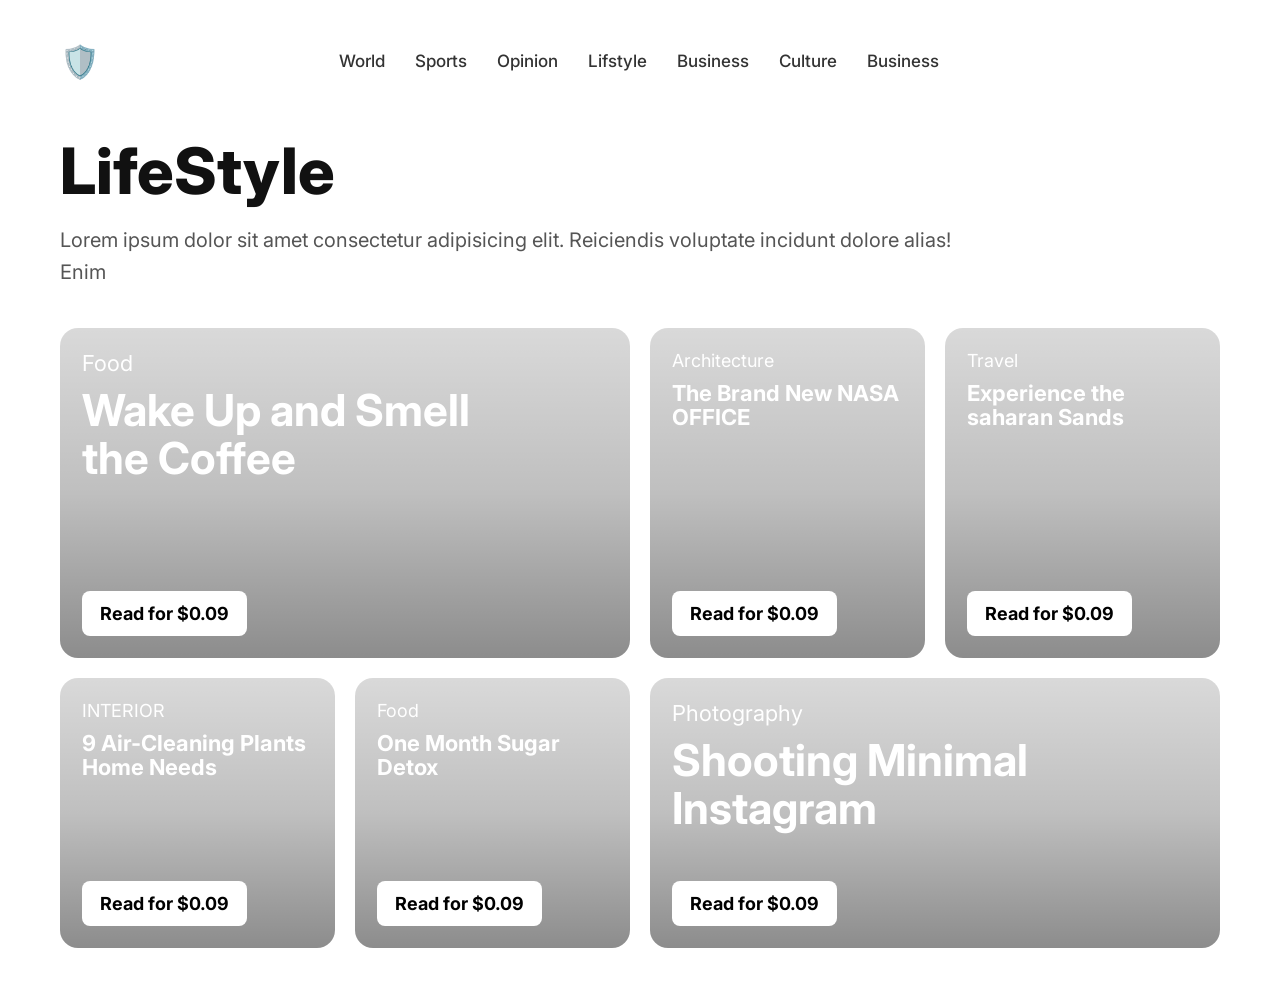
<file: Non-Responsiv/LifeStyle/index.html>
<!DOCTYPE html>
<html lang="en">

<head>
    <meta charset="UTF-8">
    <meta name="viewport" content="width=device-width, initial-scale=1.0">
    <title>Document</title>
    <link rel="stylesheet" href="style.css">
</head>

<body>

    <main>

        <nav>
            <div class="nav">
                <h1>🛡️</h1>

                <div class="navMid">
                    <a href="#">World</a>
                    <a href="#">Sports</a>
                    <a href="#">Opinion</a>
                    <a href="#">Lifstyle</a>
                    <a href="#">Business</a>
                    <a href="#">Culture</a>
                    <a href="#">Business</a>
                </div>

                <div class="userLogo backgroundFix"></div>
            </div>
        </nav>

        <div class="hero">
            <div class="heroText">
                <h1>LifeStyle</h1>
            </div>

            <p>Lorem ipsum dolor sit amet consectetur adipisicing elit. Reiciendis voluptate incidunt dolore alias! Enim
            </p>

<div class="container">

    <div class="card card1">
        <div class="content">
            <h4>Food</h4>
            <h3>Wake Up and Smell the Coffee</h3>
        </div>

        <button class="orange">Read for $0.09</button>
    </div>

    <div class="card card2">
        <div class="content">
            <h4>Architecture</h4>
            <h3>The Brand New NASA OFFICE</h3>
        </div>

        <button class="green">Read for $0.09</button>
    </div>

    <div class="card card3">
        <div class="content">
            <h4>Travel</h4>
            <h3>Experience the saharan Sands</h3>
        </div>

        <button class="cyan">Read for $0.09</button>
    </div>

    <div class="card card4">
        <div class="content">
            <h4>INTERIOR</h4>
            <h3>9 Air-Cleaning Plants Home Needs</h3>
        </div>

        <button class="orange">Read for $0.09</button>
    </div>

    <div class="card card5">
        <div class="content">
            <h4>Food</h4>
            <h3>One Month Sugar Detox</h3>
        </div>

        <button class="orange">Read for $0.09</button>
    </div>

    <div class="card card6">
        <div class="content">
            <h4>Photography</h4>
            <h3>Shooting Minimal Instagram</h3>
        </div>

        <button class="blue">Read for $0.09</button>
    </div>

</div>
        </div>
    </main>
</body>

</html>
</file>
<file: Non-Responsiv/LifeStyle/style.css>
/* ==============================
        GOOGLE FONT
============================== */

@import url('https://fonts.googleapis.com/css2?family=Inter:wght@300;400;500;600;700;800;900&display=swap');


/* ==============================
        RESET
============================== */

*{
    margin:0;
    padding:0;
    box-sizing:border-box;
    font-family:'Inter',sans-serif;
}

html{
    scroll-behavior:smooth;
}

body{
    background:#fff;
    color:#111;
}


/* ==============================
        MAIN
============================== */

main{
    width:100%;
    max-width:1400px;
    margin:auto;
    padding:30px;
}


/* ==============================
        NAVBAR
============================== */

.nav{

    display:flex;
    justify-content:space-between;
    align-items:center;

    margin-bottom:50px;

}

.nav h1{

    font-size:32px;

}

.navMid{

    display:none;

}

.navMid a{

    text-decoration:none;
    color:#333;
    font-size:15px;
    font-weight:500;

    transition:.3s;

}

.navMid a:hover{

    color:#000;

}

.userLogo{

    width:42px;
    height:42px;

    border-radius:50%;

    background-position:center;
    background-size:cover;
}


/* ==============================
        HERO
============================== */

.hero{

    width:100%;

}

.heroText h1{

    font-size:58px;
    font-weight:800;

    margin-bottom:15px;

}

.hero>p{

    max-width:760px;

    font-size:20px;

    line-height:1.6;

    color:#555;

    margin-bottom:40px;

}


/* ==============================
        GRID CONTAINER
============================== */

.container{

    display:grid;

    gap:20px;

    grid-template-columns:1fr;

}


/* ==============================
        CARD
============================== */

.card{

    position:relative;

    overflow:hidden;

    border-radius:18px;

    min-height:240px;

    display:flex;

    flex-direction:column;

    justify-content:space-between;

    padding:22px;

    color:white;

    background-size:cover;

    background-position:center;

    background-repeat:no-repeat;

}


/* ==============================
        OVERLAY
============================== */

.card::before{

    content:"";

    position:absolute;

    inset:0;

    background:linear-gradient(
        rgba(0,0,0,.15),
        rgba(0,0,0,.25),
        rgba(0,0,0,.45)
    );

}


/* ==============================
        KEEP CONTENT ABOVE
============================== */

.card>*{

    position:relative;

    z-index:5;

}


/* ==============================
        TEXT
============================== */

.card h4{

    font-size:22px;

    font-weight:400;

    margin-bottom:10px;

}

.card h3{

    font-size:42px;

    line-height:1.1;

    max-width:80%;

}


/* ==============================
        BUTTON
============================== */

.card button{

    width:max-content;

    border:none;

    padding:14px 22px;

    border-radius:8px;

    background:white;

    font-size:20px;

    font-weight:700;

    cursor:pointer;

}


/* ==============================
        CARD IMAGES
============================== */

.card1{

background-image:url("https://images.unsplash.com/photo-1751906602589-74cbe72d08b1?q=80&w=1200");

}

.card2{

background-image:url("https://images.unsplash.com/photo-1752035197224-6e6bdc4f7fb1?q=80&w=900");

}

.card3{

background-image:url("https://plus.unsplash.com/premium_photo-1671410372788-16f3eb25a817?q=80&w=900");

}

.card4{

background-image:url("https://images.unsplash.com/photo-1750306957072-351e2d952281?q=80&w=900");

}

.card5{

background-image:url("https://images.unsplash.com/photo-1648052845121-dec461c2f7d9?q=80&w=900");

}

.card6{

background-image:url("https://images.unsplash.com/photo-1751076547687-a7f17a14cd38?q=80&w=1200");

}


/* ==============================
        MOBILE
============================== */

@media(max-width:899px){

.heroText h1{

font-size:44px;

}

.hero>p{

font-size:18px;

}

.card{

min-height:260px;

}

.card h3{

font-size:34px;

max-width:100%;

}

.card button{

font-size:18px;

}

}

/*=========================================
        DESKTOP (900px+)
=========================================*/

@media (min-width:900px){

main{
    padding:40px 60px;
}


/* ===========================
        NAVIGATION
=========================== */

.navMid{
    display:flex;
    gap:30px;
}

.navMid a{
    font-size:17px;
}


/* ===========================
        HERO
=========================== */

.heroText h1{

    font-size:64px;

}

.hero>p{

    max-width:900px;
    font-size:20px;

}


/* ===========================
        MAGAZINE GRID
=========================== */

.container{

    grid-template-columns:repeat(4,1fr);

    grid-template-rows:330px 270px;

    grid-template-areas:

    "coffee coffee nasa travel"

    "library detox photo photo";

    gap:20px;

}


.card1{

    grid-area:coffee;

}

.card2{

    grid-area:nasa;

}

.card3{

    grid-area:travel;

}

.card4{

    grid-area:library;

}

.card5{

    grid-area:detox;

}

.card6{

    grid-area:photo;

}

}

.right{

    position:relative;

}


/* ===========================
        CARD HEIGHT
=========================== */

.card{

    height:100%;

}


/* ===========================
        BIG CARD TEXT
=========================== */

.card1 h3,
.card6 h3{

    font-size:44px;

    max-width:80%;

}


/* ===========================
        SMALL CARD TEXT
=========================== */

.card2 h3,
.card3 h3,
.card4 h3,
.card5 h3{

    font-size:22px;

    max-width:100%;

}

.card2 h4,
.card3 h4,
.card4 h4,
.card5 h4{

    font-size:18px;

}


/* ===========================
        BUTTON
=========================== */

.card button{

    font-size:18px;
    padding:12px 18px;

}


/* ===========================
        HOVER
=========================== */

.card{

    transition:.35s;

}

.card:hover{

    transform:translateY(-6px);

    box-shadow:
    0 20px 40px rgba(0,0,0,.15);

}


/* Darker overlay on hover */

.card:hover::before{

    background:linear-gradient(

    rgba(0,0,0,.15),

    rgba(0,0,0,.25),

    rgba(0,0,0,.60)

    );

}
</file>
